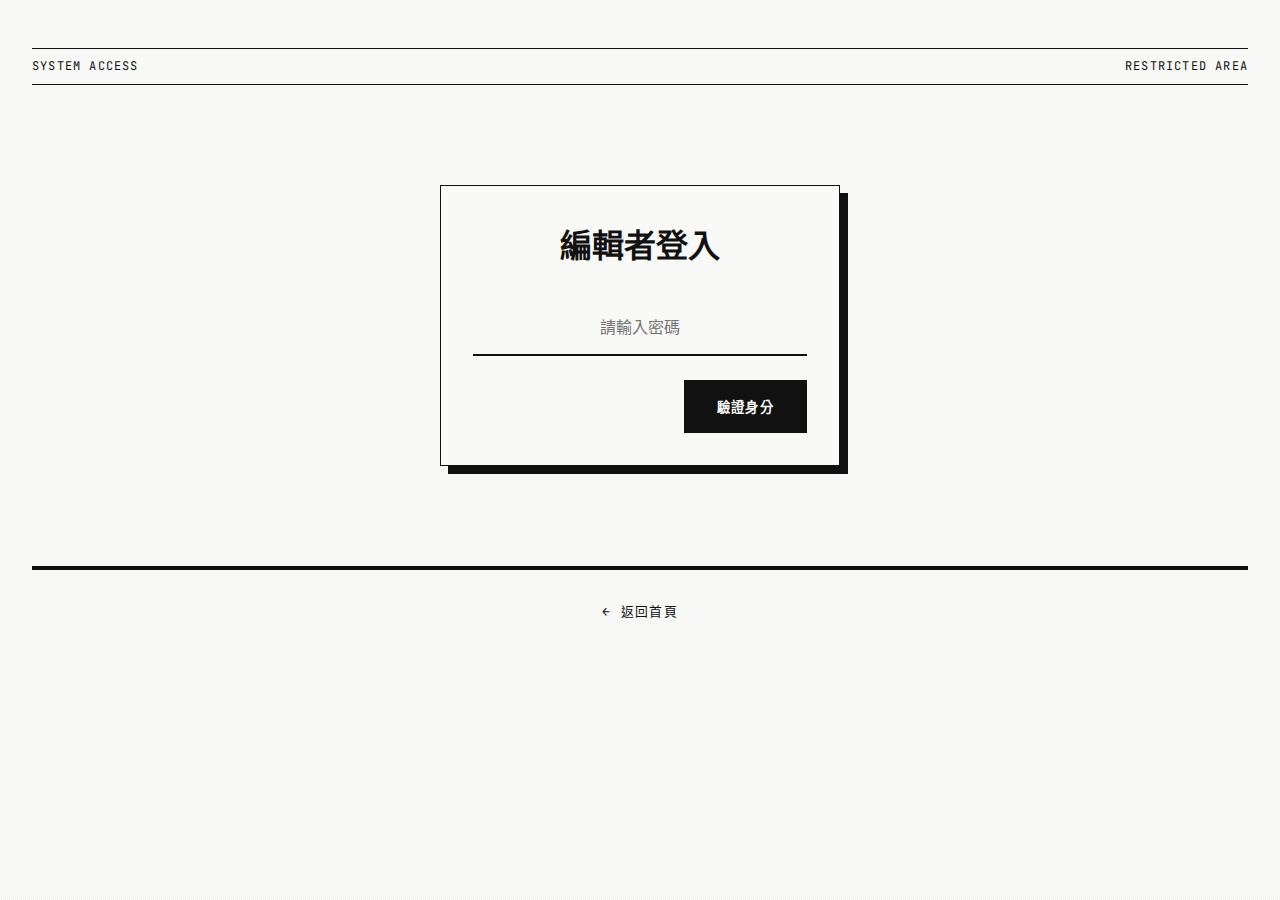
<file: login.html>
<!DOCTYPE html>
<html lang="zh-TW">

<head>
    <meta charset="UTF-8">
    <meta name="viewport" content="width=device-width, initial-scale=1.0">
    <title>編輯者登入 | Editor Login</title>
    <link rel="stylesheet" href="./static/style.css">
    <link rel="stylesheet" href="https://cdnjs.cloudflare.com/ajax/libs/font-awesome/6.0.0/css/all.min.css">
    <style>
        .login-container {
            max-width: 400px;
            margin: 100px auto;
            text-align: center;
            border: 1px solid var(--ink-black);
            padding: 2rem;
            background: var(--bg-paper);
            box-shadow: 8px 8px 0 0 var(--ink-black);
        }

        .login-title {
            font-family: var(--font-serif-display);
            font-size: 2rem;
            margin-bottom: 2rem;
            text-transform: uppercase;
        }

        .login-form {
            display: flex;
            flex-direction: column;
            gap: 1.5rem;
        }
    </style>
</head>

<body>
    <div class="container">
        <header class="newsprint-header" style="border-bottom: none; padding-bottom: 0;">
            <div class="header-meta">
                <span>System Access</span>
                <span>Restricted Area</span>
            </div>
        </header>

        <div class="login-container">
            <h1 class="login-title">編輯者登入</h1>
            <div class="login-form">
                <input type="password" id="passwordInput" class="editorial-input" placeholder="請輸入密碼"
                    style="text-align: center;">
                <button id="loginBtn" class="editorial-btn">驗證身分</button>
            </div>
            <p id="errorMsg"
                style="color: var(--editorial-red); margin-top: 1rem; display: none; font-family: var(--font-mono); font-size: 0.8rem;">
            </p>
        </div>

        <footer>
            <a href="./" style="color: var(--ink-black); text-decoration: none;">&larr; 返回首頁</a>
        </footer>
    </div>

    <script>
        const loginBtn = document.getElementById('loginBtn');
        const passwordInput = document.getElementById('passwordInput');
        const errorMsg = document.getElementById('errorMsg');

        // Hashed password (SHA-256) baked from .env
        const EDITOR_PASSWORD_HASH = "d828627cdcb2d628a1e95c6d425eb385b932a9506f5540deb8d20f1b3066be6f";

        async function performLogin() {
            const password = passwordInput.value;

            // Hash the input to compare
            const msgBuffer = new TextEncoder().encode(password);
            const hashBuffer = await crypto.subtle.digest('SHA-256', msgBuffer);
            const hashArray = Array.from(new Uint8Array(hashBuffer));
            const hashHex = hashArray.map(b => b.toString(16).padStart(2, '0')).join('');

            if (hashHex === EDITOR_PASSWORD_HASH) {
                localStorage.setItem('is_editor', 'true');
                window.location.href = './';
            } else {
                errorMsg.textContent = '密碼錯誤';
                errorMsg.style.display = 'block';
                localStorage.removeItem('is_editor');
            }
        }

        loginBtn.addEventListener('click', performLogin);
        passwordInput.addEventListener('keypress', (e) => {
            if (e.key === 'Enter') performLogin();
        });
    </script>
</body>

</html>
</file>
<file: static/style.css>
/* Fonts */
@import url('https://fonts.googleapis.com/css2?family=Inter:wght@400;500;600;700&family=JetBrains+Mono:wght@400;500&family=Playfair+Display:ital,wght@0,400;0,600;0,700;0,900;1,400&family=Lora:ital,wght@0,400;0,600;1,400&display=block');

:root {
    /* Colors */
    --bg-paper: #F9F9F7;
    --ink-black: #111111;
    --divider-grey: #E5E5E0;
    --editorial-red: #CC0000;
    --neutral-100: #F5F5F5;
    --neutral-500: #737373;

    /* Fonts */
    --font-serif-display: 'Playfair Display', serif;
    --font-serif-body: 'Lora', serif;
    --font-sans: 'Inter', sans-serif;
    --font-mono: 'JetBrains Mono', monospace;

    /* Dimensions */
    --max-width: 1280px;
}

/* Reset & Base */
* {
    box-sizing: border-box;
    margin: 0;
    padding: 0;
}

body {
    background-color: var(--bg-paper);
    color: var(--ink-black);
    font-family: var(--font-serif-body);
    line-height: 1.6;
    /* Subtle dot pattern */
    background-image: url("data:image/svg+xml,%3Csvg xmlns='http://www.w3.org/2000/svg' width='4' height='4' viewBox='0 0 4 4'%3E%3Cpath fill='%23111111' fill-opacity='0.04' d='M1 3h1v1H1V3zm2-2h1v1H3V1z'%3E%3C/path%3E%3C/svg%3E");
    min-height: 100vh;
    display: flex;
    flex-direction: column;
}

/* Utility Utilities */
.container {
    max-width: var(--max-width);
    margin: 0 auto;
    width: 100%;
    padding: 0 2rem;
}

/* Sharp Corners Enforcement */
* {
    border-radius: 0 !important;
}

/* Typography Utils */
h1,
h2,
h3,
h4 {
    font-weight: 700;
    color: var(--ink-black);
}

.text-editorial-red {
    color: var(--editorial-red);
}

/* Header Layout */
.newsprint-header {
    border-bottom: 4px solid var(--ink-black);
    padding: 3rem 0;
    text-align: center;
    position: relative;
    margin-bottom: 3rem;
    background-color: var(--bg-paper);
}

.header-meta {
    font-family: var(--font-mono);
    font-size: 0.75rem;
    text-transform: uppercase;
    letter-spacing: 0.1em;
    display: flex;
    justify-content: space-between;
    border-bottom: 1px solid var(--ink-black);
    border-top: 1px solid var(--ink-black);
    padding: 0.5rem 0;
    margin-bottom: 2rem;
    color: var(--ink-black);
}

.title-display {
    font-family: var(--font-serif-display);
    font-size: 5rem;
    line-height: 0.9;
    letter-spacing: -0.02em;
    margin: 1rem 0;
    text-transform: uppercase;
}

.subtitle {
    font-family: var(--font-serif-body);
    font-style: italic;
    font-size: 1.25rem;
    color: var(--neutral-500);
}

/* Notice Board Section */
.notice-board-section {
    border-top: 4px solid var(--ink-black);
    border-bottom: 1px solid var(--ink-black);
    padding: 1.5rem 0;
    margin-bottom: 2rem;
    display: flex;
    flex-direction: column;
    gap: 1rem;
}

.notice-label {
    font-family: var(--font-mono);
    font-weight: 700;
    text-transform: uppercase;
    color: var(--editorial-red);
    letter-spacing: 0.1em;
    font-size: 0.9rem;
}

.notice-content {
    font-family: var(--font-serif-display);
    font-weight: 700;
    font-size: 1.5rem;
    line-height: 1.3;
    color: var(--ink-black);
    min-height: 2em;
}

.notice-edit-group {
    display: flex;
    gap: 0.5rem;
    margin-top: 1rem;
    border-top: 1px dashed var(--divider-grey);
    padding-top: 1rem;
}

.notice-input {
    flex: 1;
    border: 1px solid var(--divider-grey);
    padding: 0.5rem;
    font-family: var(--font-mono);
    font-size: 0.8rem;
    background: transparent;
    color: var(--ink-black);
}

.notice-btn {
    background: var(--neutral-100);
    border: 1px solid var(--ink-black);
    padding: 0 1rem;
    font-family: var(--font-mono);
    font-size: 0.8rem;
    cursor: pointer;
    text-transform: uppercase;
}

.notice-btn:hover {
    background: var(--ink-black);
    color: var(--bg-paper);
}

.notice-grid {
    display: grid;
    grid-template-columns: repeat(3, 1fr);
    width: 100%;
    gap: 1rem;
}

.notice-item {
    display: flex;
    justify-content: space-between;
    align-items: center;
    padding: 1rem;
    padding-right: 2.5rem;
    /* Add space for the absolute button */
    background: var(--bg-paper);
    min-height: 80px;
    position: relative;
    /* Context for absolute button */
    border-radius: 4px;
}

/* Old list styles removed */

.notice-delete-btn {
    position: absolute;
    top: 4px;
    right: 4px;
    background: transparent;
    border: none;
    color: var(--editorial-red);
    font-size: 1.4rem;
    /* Slightly larger */
    cursor: pointer;
    line-height: 1;
    padding: 4px 8px;
    /* Larger hit area */
    z-index: 10;
}

.notice-delete-btn:hover {
    background: var(--neutral-100);
}

/* Link Card Delete Button */
.delete-btn {
    position: absolute;
    top: 0.5rem;
    right: 0.5rem;
    background: white;
    border: 1px solid var(--ink-black);
    width: 24px;
    height: 24px;
    border-radius: 50%;
    color: var(--editorial-red);
    font-size: 1.2rem;
    cursor: pointer;
    display: flex;
    /* Will be overridden by inline style checking auth, but good as base */
    align-items: center;
    justify-content: center;
    line-height: 1;
    z-index: 20;
    /* Above card link */
    padding: 0;
}

.delete-btn:hover {
    background: var(--editorial-red);
    color: white;
}

/* Input Section */
.input-section {
    display: flex;
    flex-direction: column;
    /* Stack inputs */
    gap: 1rem;
    border-bottom: 1px solid var(--ink-black);
    padding-bottom: 4rem;
    margin-bottom: 4rem;
    max-width: 800px;
    margin-left: auto;
    margin-right: auto;
    align-items: stretch;
    /* Stretch full width */
}

.input-group {
    display: flex;
    flex-direction: column;
    gap: 1rem;
}

.editorial-input {
    flex: 1;
    background: transparent;
    border: none;
    border-bottom: 2px solid var(--ink-black);
    font-family: var(--font-mono);
    font-size: 1rem;
    padding: 1rem;
    color: var(--ink-black);
    outline: none;
    transition: background 0.2s;
}

.editorial-input:focus {
    background-color: var(--neutral-100);
}

.editorial-btn {
    align-self: flex-end;
    /* Align button to right */
    background-color: var(--ink-black);
    color: var(--bg-paper);
    border: 1px solid var(--ink-black);
    padding: 1rem 2rem;
    font-family: var(--font-sans);
    font-weight: 600;
    text-transform: uppercase;
    letter-spacing: 0.1em;
    cursor: pointer;
    transition: all 0.2s;
}

/* ... existing btn hover ... */

/* ... existing styles ... */

.card-headline {
    font-family: var(--font-serif-display);
    font-size: 1.5rem;
    font-weight: 900;
    /* Extra Bold */
    line-height: 1.2;
    margin-bottom: 0.5rem;
    display: -webkit-box;
    -webkit-line-clamp: 2;
    line-clamp: 2;
    -webkit-box-orient: vertical;
    overflow: hidden;
    color: var(--ink-black);
}

.card-note {
    font-family: var(--font-mono);
    font-size: 0.85rem;
    color: var(--editorial-red);
    font-weight: 600;
    /* Removed padding/border from here, moved to container logic or keep minimal */
    display: inline-block;
}

.note-container {
    margin-bottom: 1rem;
    padding-bottom: 0.5rem;
    border-bottom: 1px dashed var(--divider-grey);
    display: flex;
    align-items: center;
    gap: 0.5rem;
    min-height: 2rem;
}

.edit-note-btn {
    background: none;
    border: none;
    cursor: pointer;
    font-size: 1rem;
    color: var(--neutral-500);
    padding: 0 0.25rem;
    opacity: 0.5;
    transition: opacity 0.2s;
}

.edit-note-btn:hover {
    opacity: 1;
    color: var(--ink-black);
}

.note-edit-input {
    flex: 1;
    font-family: var(--font-mono);
    font-size: 0.85rem;
    padding: 0.25rem;
    border: 1px solid var(--ink-black);
    width: 100%;
}

.note-save-btn,
.note-cancel-btn {
    background: var(--neutral-100);
    border: 1px solid var(--ink-black);
    cursor: pointer;
    font-size: 0.8rem;
    padding: 0 0.4rem;
    line-height: 1.5;
}

.note-save-btn:hover {
    background: var(--ink-black);
    color: white;
}

.note-cancel-btn:hover {
    background: var(--editorial-red);
    color: white;
}

.editorial-btn:hover {
    background-color: var(--bg-paper);
    color: var(--ink-black);
    box-shadow: 4px 4px 0 0 var(--ink-black);
    transform: translate(-2px, -2px);
}

.editorial-btn:disabled {
    opacity: 0.7;
    cursor: not-allowed;
    transform: none;
}

/* Card Wrapper for Positioning */
.news-card-wrapper {
    position: relative;
    display: flex;
    flex-direction: column;
    height: 100%;
    /* Fill grid cell */
}

/* Link Card Delete Button (Overlay Style) */
.delete-btn {
    position: absolute;
    top: 0;
    right: 0;
    background: var(--editorial-red);
    color: var(--bg-paper);
    border: none;
    border-left: 1px solid var(--ink-black);
    border-bottom: 1px solid var(--ink-black);
    width: 32px;
    height: 32px;
    font-family: var(--font-mono);
    font-size: 1.2rem;
    line-height: 1;
    cursor: pointer;
    z-index: 1000;
    /* Ensure it's way above everything */
    display: flex;
    align-items: center;
    justify-content: center;
    opacity: 0;
    transition: opacity 0.2s, transform 0.2s;
}

.news-card-wrapper:hover .delete-btn {
    opacity: 1;
}

.delete-btn:hover {
    background: var(--ink-black);
    color: white;
    transform: scale(1.1);
}

/* Cards Grid - Newspaper Style */
.news-grid {
    display: grid;
    grid-template-columns: repeat(3, 1fr);
    /* No gap, handled by borders */
    gap: 0;
    border-top: 1px solid var(--ink-black);
    border-left: 1px solid var(--ink-black);
}

.news-card {
    background: var(--bg-paper);
    border-right: 1px solid var(--ink-black);
    border-bottom: 1px solid var(--ink-black);
    padding: 2rem;
    display: flex;
    flex-direction: column;
    text-decoration: none;
    color: inherit;
    transition: all 0.2s;
    position: relative;
    min-height: 400px;
}

.news-card:hover {
    background-color: var(--neutral-100);
    /* Hard shadow effect on hover - z-index to pop over borders */
    z-index: 10;
    box-shadow: 8px 8px 0 0 var(--ink-black);
    transform: translate(-4px, -4px);
    border-color: var(--ink-black);
}

/* Card Content */
.card-content {
    width: 100%;
    display: flex;
    flex-direction: column;
    flex: 1;
}

.card-figure {
    height: 200px;
    margin-bottom: 1.5rem;
    background-color: var(--neutral-100);
    overflow: hidden;
    position: relative;
    border: 1px solid var(--ink-black);
}

.card-img {
    width: 100%;
    height: 100%;
    object-fit: cover;
    filter: grayscale(100%);
    transition: transform 0.5s, filter 0.3s;
}

.news-card:hover .card-img {
    filter: grayscale(0%) sepia(20%);
    transform: scale(1.05);
}

.card-img.hidden {
    display: none;
}

.card-figure.fallback-icon {
    background-color: var(--neutral-100);
    background-image: url("data:image/svg+xml,%3Csvg xmlns='http://www.w3.org/2000/svg' width='64' height='64' viewBox='0 0 24 24' fill='none' stroke='%23e5e5e0' stroke-width='1.5' stroke-linecap='square' stroke-linejoin='miter'%3E%3Crect x='2' y='3' width='20' height='14' rx='2' ry='2'/%3E%3Ctext x='50%25' y='50%25' dominant-baseline='middle' text-anchor='middle' font-family='monospace' font-size='3' fill='%23cccccc'%3EIMG%3C/text%3E%3Cpolyline points='8 21 12 17 16 21'/%3E%3Cline x1='12' y1='17' x2='12' y2='22'/%3E%3C/svg%3E");
    /* Simpler Icon */
    background-image: url("data:image/svg+xml,%3Csvg xmlns='http://www.w3.org/2000/svg' width='48' height='48' viewBox='0 0 24 24' fill='none' stroke='%23CCCCCC' stroke-width='1' stroke-linecap='round' stroke-linejoin='round'%3E%3Crect x='3' y='3' width='18' height='18' rx='2' ry='2'%3E%3C/rect%3E%3Ccircle cx='8.5' cy='8.5' r='1.5'%3E%3C/circle%3E%3Cpolyline points='21 15 16 10 5 21'%3E%3C/polyline%3E%3C/svg%3E");
    background-repeat: no-repeat;
    background-position: center;
    background-size: 64px;
}

.card-category {
    font-family: var(--font-mono);
    font-size: 0.7rem;
    text-transform: uppercase;
    letter-spacing: 0.05em;
    color: var(--editorial-red);
    margin-bottom: 0.5rem;
    display: block;
}

.card-headline {
    font-family: var(--font-serif-display);
    font-size: 1.5rem;
    line-height: 1.2;
    margin-bottom: 1rem;
    display: -webkit-box;
    -webkit-line-clamp: 2;
    line-clamp: 2;
    -webkit-box-orient: vertical;
    overflow: hidden;
}

.card-summary {
    font-family: var(--font-serif-body);
    font-size: 1rem;
    color: var(--neutral-500);
    line-height: 1.6;
    display: -webkit-box;
    -webkit-line-clamp: 3;
    line-clamp: 3;
    -webkit-box-orient: vertical;
    overflow: hidden;
    margin-bottom: auto;
    /* Push footer down */
}

.card-meta {
    margin-top: 1.5rem;
    padding-top: 1rem;
    border-top: 1px solid var(--divider-grey);
    font-family: var(--font-mono);
    font-size: 0.7rem;
    color: var(--ink-black);
    display: flex;
    align-items: center;
    gap: 0.5rem;
}

.card-favicon {
    width: 16px;
    height: 16px;
    filter: grayscale(100%);
}

/* Loading State */
.loading-indicator {
    grid-column: 1 / -1;
    text-align: center;
    padding: 4rem;
    font-family: var(--font-mono);
    border-right: 1px solid var(--ink-black);
    border-bottom: 1px solid var(--ink-black);
}

/* Footer */
footer {
    border-top: 4px solid var(--ink-black);
    margin-top: 4rem;
    padding: 2rem 0;
    text-align: center;
    font-family: var(--font-mono);
    font-size: 0.8rem;
    text-transform: uppercase;
    letter-spacing: 0.1em;
}

/* Responsive */
@media (max-width: 1024px) {
    .title-display {
        font-size: 3.5rem;
    }

    .news-grid {
        grid-template-columns: repeat(2, 1fr);
    }

    .notice-grid {
        grid-template-columns: repeat(2, 1fr);
    }
}

/* System Status Toast */
#systemStatus {
    position: fixed;
    bottom: 20px;
    right: 20px;
    background-color: var(--ink-black);
    color: var(--bg-paper);
    padding: 1rem 1.5rem;
    font-family: var(--font-mono);
    font-size: 0.9rem;
    z-index: 9999;
    box-shadow: 4px 4px 0 0 rgba(0, 0, 0, 0.2);
    border: 1px solid var(--neutral-500);
}

/* Custom Modal */
.modal-overlay {
    position: fixed;
    top: 0;
    left: 0;
    width: 100%;
    height: 100%;
    background: rgba(0, 0, 0, 0.5);
    z-index: 10000;
    display: flex;
    align-items: center;
    justify-content: center;
}

.modal-box {
    background: var(--bg-paper);
    border: 2px solid var(--ink-black);
    padding: 2rem;
    width: 90%;
    max-width: 400px;
    box-shadow: 8px 8px 0 0 rgba(0, 0, 0, 0.2);
    display: flex;
    flex-direction: column;
    gap: 1.5rem;
}

.modal-title {
    font-family: var(--font-serif-display);
    font-size: 1.5rem;
    margin: 0;
}

.modal-message {
    font-family: var(--font-serif-body);
    font-size: 1rem;
    color: var(--ink-black);
}

.modal-actions {
    display: flex;
    justify-content: flex-end;
    gap: 1rem;
}

@media (max-width: 768px) {
    .container {
        padding: 0 1rem;
    }

    .title-display {
        font-size: 2.5rem;
    }

    .input-section {
        flex-direction: column;
    }

    /* Mobile: Single Column */
    .news-grid {
        grid-template-columns: 1fr;
        border-right: 1px solid var(--ink-black);
    }

    .notice-grid {
        grid-template-columns: 1fr;
    }

    .news-card:hover {
        /* Reduce movement on touch devices */
        transform: translate(-2px, -2px);
        box-shadow: 4px 4px 0 0 var(--ink-black);
    }
}
</file>
